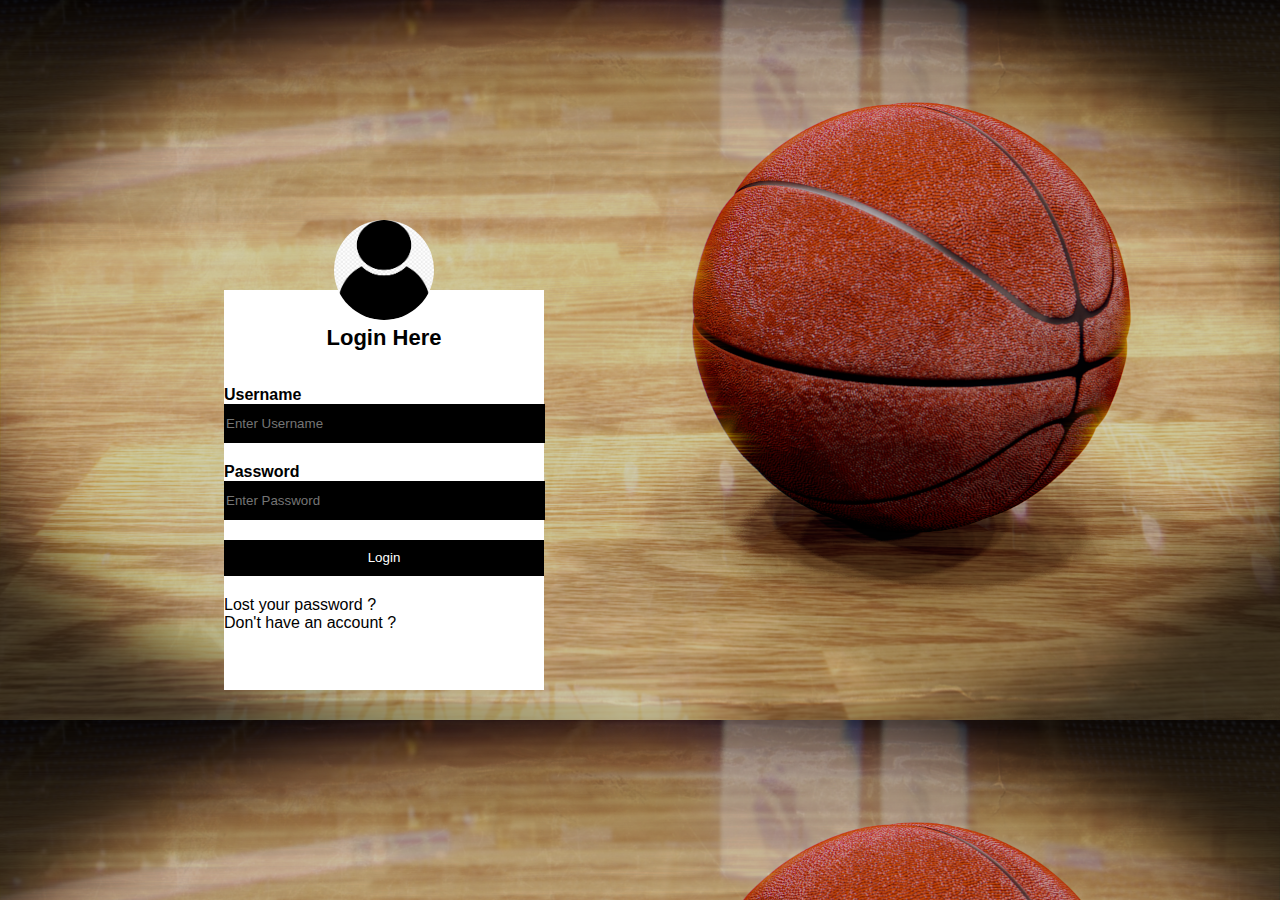
<file: index.html>
<!DOCTYPE html>
<html>
<head>
	<title>Login</title>
	<link href="login.css" rel="stylesheet" type="text/css">
</head>
<body>
<div class="style1">
	<img src="user2.png" class="user">
	<h1>Login Here</h1>
	<form>
		<p>Username</p>
		<input type="text" name="text" placeholder="Enter Username">
		<p>Password</p>
		<input type="password" name="password" placeholder="Enter Password"><br>
		<input type="submit" name="submit" value="Login"><br>
		<a href="#"> Lost your password ?</a><br>
		<a href="C:\Users\user\Desktop\New folder (4)\registration\register.html">Don't have an account ?</a>
	</form>
	
</div>
</body>
</html>
</file>
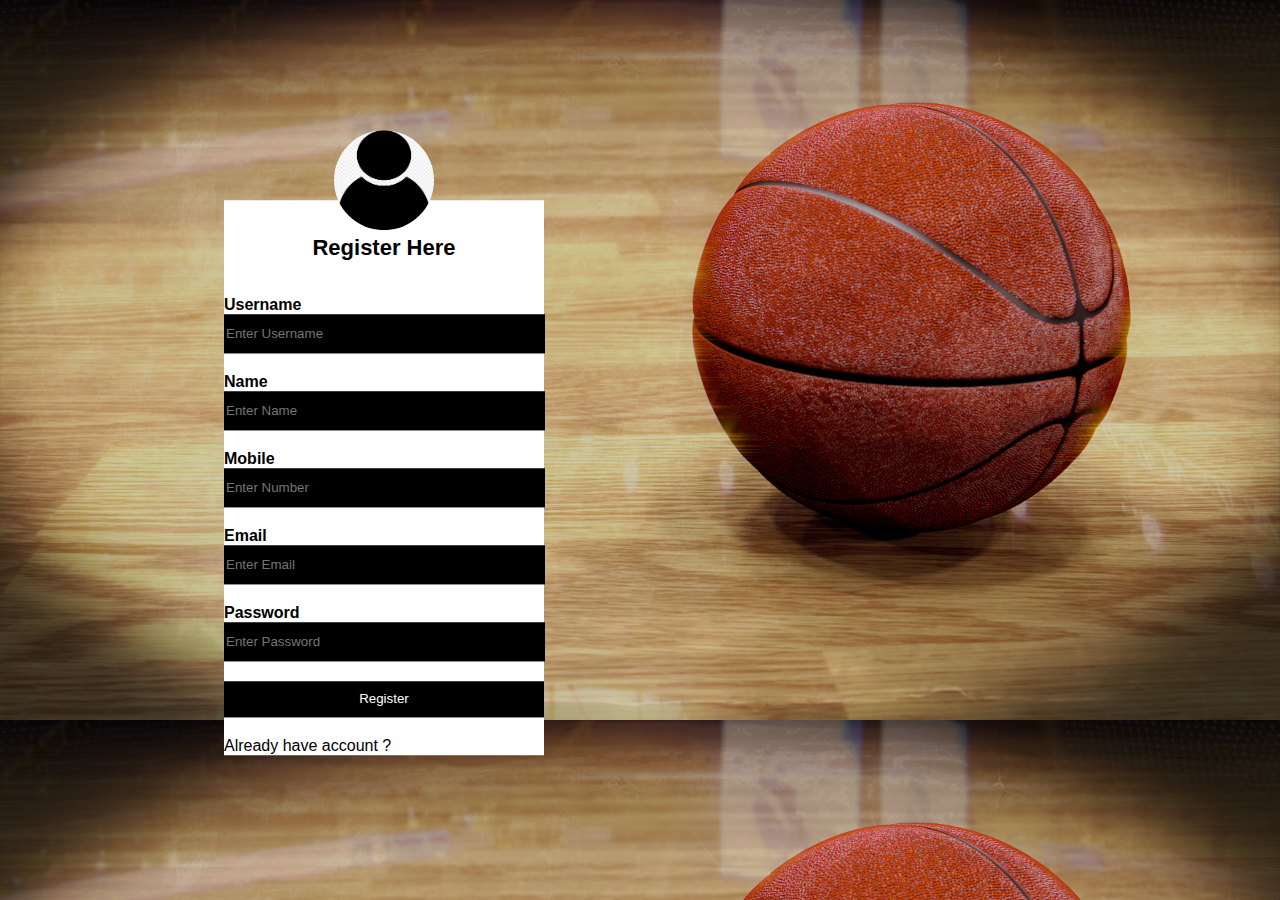
<file: register.html>
<!DOCTYPE html>
<html>
<head>
	<title>Registration</title>
	<link href="register.css" rel="stylesheet" type="text/css">
</head>
<body>
<div class="style1">
	<img src="user2.png" class="user">
	<h1>Register Here</h1>
	<form method="post" action="">
		<p>Username</p>
		<input type="text" name="text" placeholder="Enter Username">
		<p>Name</p>
		<input type="text" name="text" placeholder="Enter Name">
		<p>Mobile</p>
		<input type="text" name="text" placeholder="Enter Number">
		<p>Email</p>
		<input type="Email" name="Email" placeholder="Enter Email">
		<p>Password</p>
		<input type="password" name="password" placeholder="Enter Password"><br>
		<input type="submit" name="submit" value="Register"><br>
		<a href="C:\Users\user\Desktop\New folder (4)\login\login.html">Already have account ?</a>
	</form>
</div>
</body>
</html>
</file>
<file: login.css>
body{
	background-image: url(Bb.png);
	background-size: cover;
	background-position:absolute;
	margin: 0;
	padding: 0;
	font-family: sans-serif;
}
.style1{
	background: white;
	width: 320px;
	height: 400px;
	margin: auto;
	position: absolute;
	top:50%;
	left: 50%;
	transform: translate(-130%,-40%);
	box-sizing: border-box;
}
.user{
	width: 100px;
	height: 100px;
	border-radius: 50%;
	position: absolute;
	transform: translate(110%,-70px );
}
a{
	text-decoration: none;
    color: black;
}
a:hover{
	color: red;
}
h1{
	margin: 0;
	padding: 35px ;
	text-align: center;
	font-size: 22px;
}
.style1 p{
	margin: 0;
	padding: 0;
	font-weight: bold;
}
.style1 input{
	width: 99%;
	margin-bottom: 20px; 
}
.style1 input[type="text"], input[type="password"]
{
	border:none;
	border-bottom: 1px solid #000;
	background: #000;
	outline: none;
	height: 36px;
}

.style1 input[type="submit"]
{
	border:none;
	border-bottom: 1px solid #000;
	background: #000;
	outline: none;
	height: 36px;
	color: white;
	width: 100%
}
</file>
<file: register.css>
body{
	background-image: url(Bb.png);
	background-size: cover;
	background-position:absolute;
	margin: 0;
	padding: 0;
	font-family: sans-serif;
}
.style1{
	background: white;
	width: 320px;
	height: 555px;
	margin: auto;
	position: absolute;
	top:50%;
	left: 50%;
	transform: translate(-130%,-45%);
	box-sizing: border-box;
}
.user{
	width: 100px;
	height: 100px;
	border-radius: 50%;
	position: absolute;
	transform: translate(110%,-70px );
}
a{
	text-decoration: none;
    color: black;
}
a:hover{
	color: red;
}
h1{
	margin: 0;
	padding: 35px ;
	text-align: center;
	font-size: 22px;
}
.style1 p{
	margin: 0;
	padding: 0;
	font-weight: bold;
}
.style1 input{
	width: 99%;
	margin-bottom: 20px; 
}
.style1 input[type="text"],input[type="Email"], input[type="password"]
{
	border:none;
	border-bottom: 1px solid #000;
	background: #000;
	outline: none;
	height: 36px;
	color: white;
}

.style1 input[type="submit"]
{
	border:none;
	border-bottom: 1px solid #000;
	background: #000;
	outline: none;
	height: 36px;
	color: white;
	width: 100%
}
</file>
